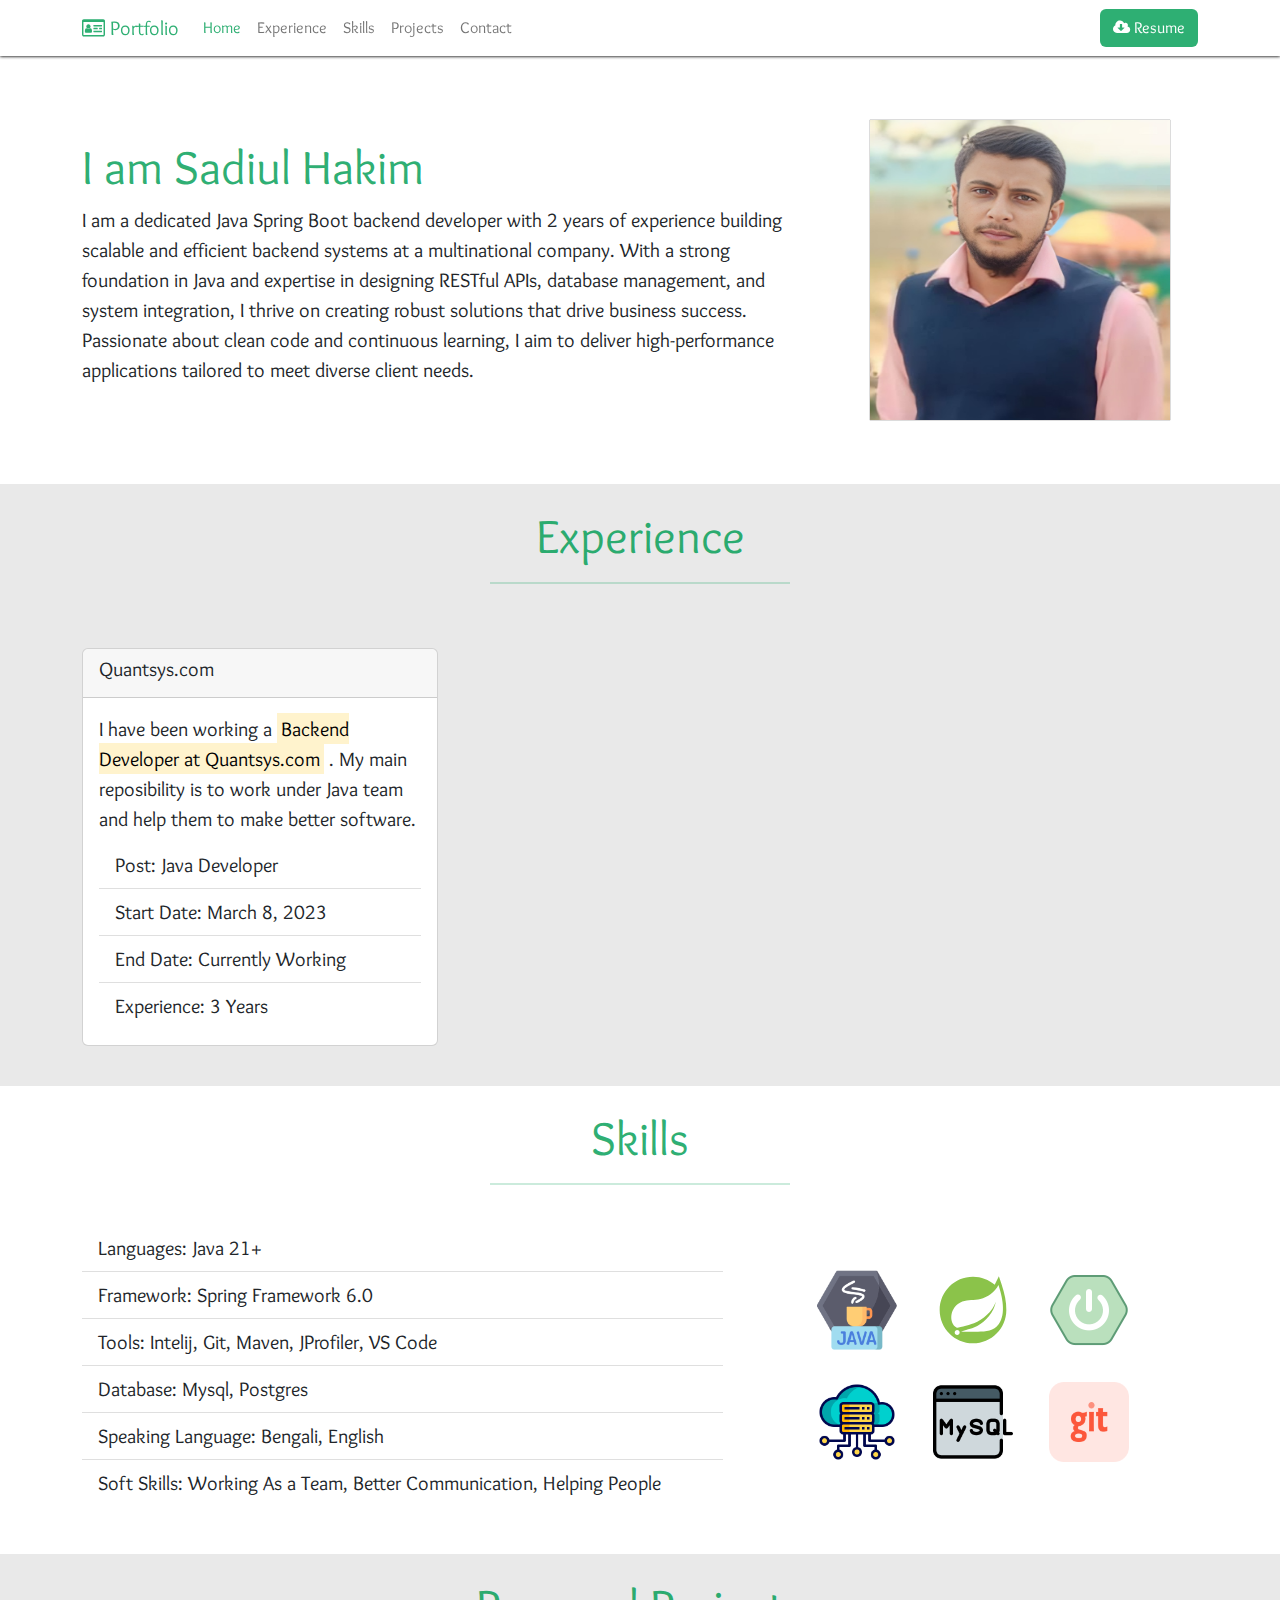
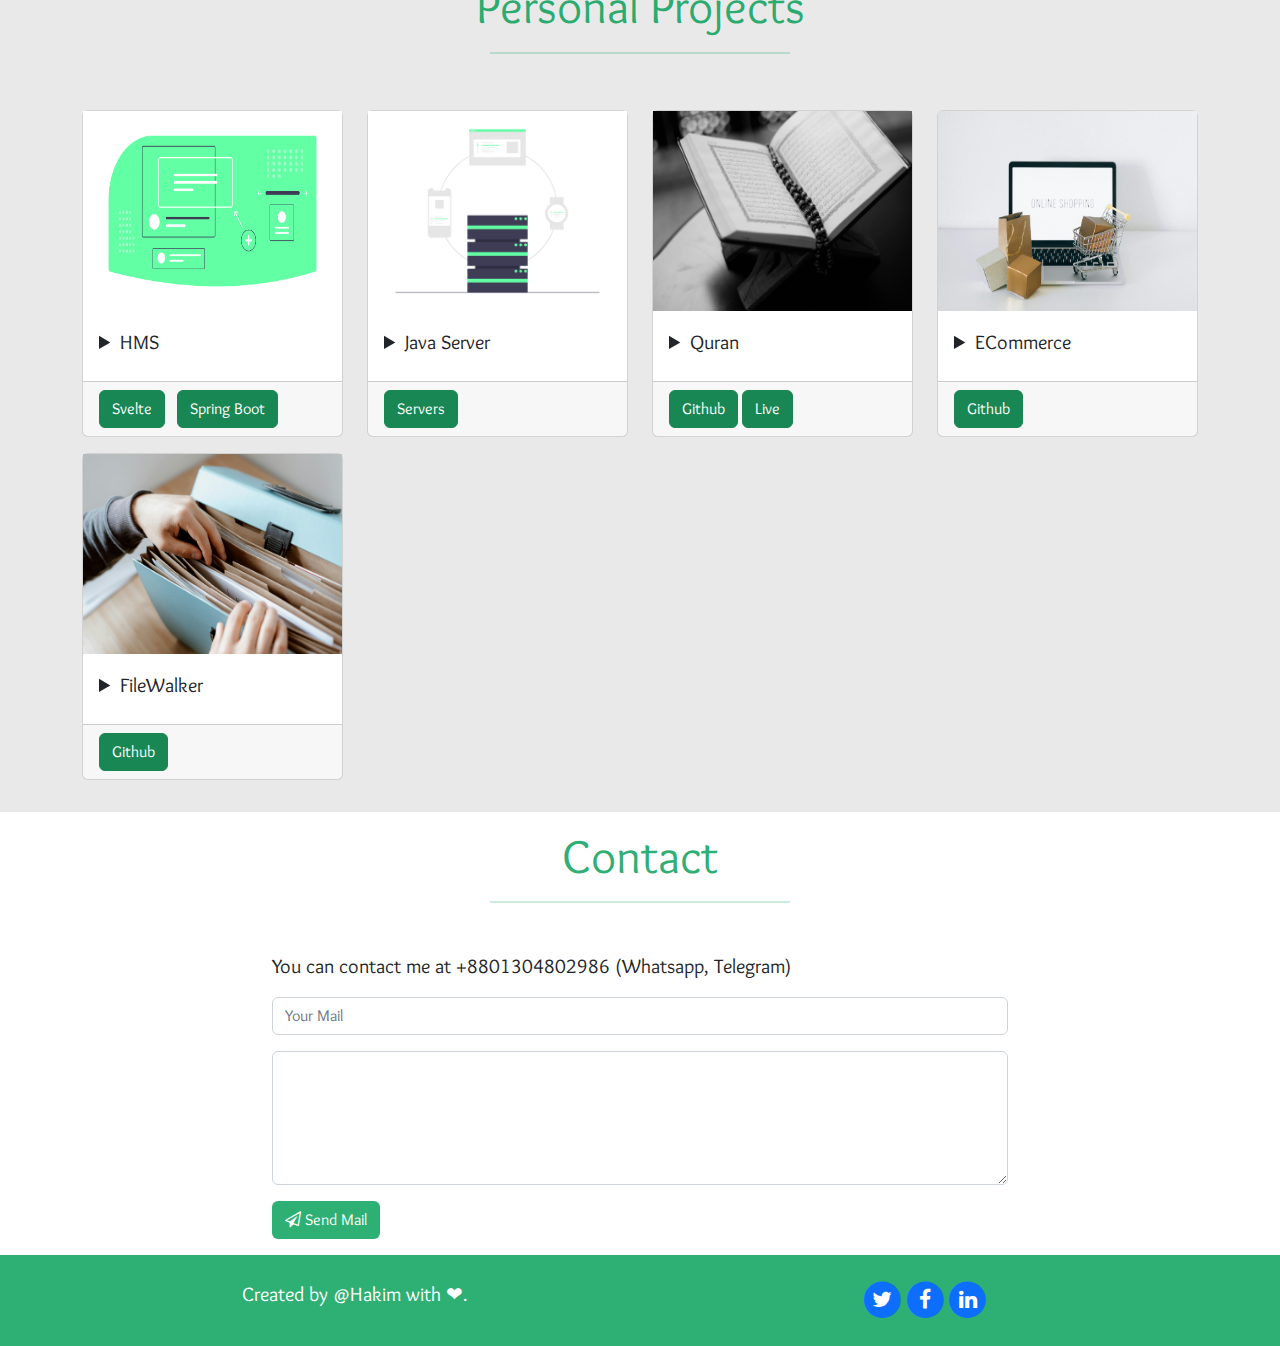
<file: index.html>
<!DOCTYPE html>
<html lang="en">
<head>
    <meta charset="UTF-8"/>
    <meta http-equiv="X-UA-Compatible" content="IE=edge"/>
    <meta name="viewport" content="width=device-width, initial-scale=1.0"/>
    <title>Sadiul Hakim</title>
    <link
            rel="stylesheet"
            href="https://cdnjs.cloudflare.com/ajax/libs/font-awesome/4.7.0/css/font-awesome.min.css"
    />
    <link rel="stylesheet" href="css/style.css"/>
    <link rel="stylesheet" href="css/bootstrap.css"/>
    <link rel="shortcut icon" href="img/fav.png" type="image/x-icon">
</head>
<body>
<!-- Headers starts -->
<header class="header">
    <nav class="navbar navbar-expand-lg">
        <div class="container">
            <a class="navbar-brand brand" href="#"
            ><i class="fa fa-drivers-license-o"></i> Portfolio</a>
            <button
                    class="navbar-toggler"
                    type="button"
                    data-bs-toggle="collapse"
                    data-bs-target="#navbarSupportedContent"
                    aria-controls="navbarSupportedContent"
                    aria-expanded="false"
                    aria-label="Toggle navigation"
            >
                <span class="navbar-toggler-icon"></span>
            </button>
            <div class="collapse navbar-collapse" id="navbarSupportedContent">
                <ul class="navbar-nav me-auto mb-2 mb-lg-0">
                    <li class="nav-item">
                        <a class="nav-link active" aria-current="page" href="#">Home</a>
                    </li>
                    <li class="nav-item">
                        <a class="nav-link" aria-current="page" href="#Experience">Experience</a>
                    </li>
                    <li class="nav-item">
                        <a class="nav-link" aria-current="page" href="#Skills"
                        >Skills</a
                        >
                    </li>
                    <li class="nav-item">
                        <a class="nav-link" aria-current="page" href="#Projects"
                        >Projects</a
                        >
                    </li>
                    <li class="nav-item">
                        <a class="nav-link" aria-current="page" href="#Contact"
                        >Contact</a
                        >
                    </li>
                </ul>
                <ul class="navbar-nav ms-auto mb-2 mb-lg-0">
                    <a
                            class="btn resume-btn"
                            href="resources/my-resume.pdf"
                            download="resume.pdf"
                    >
                        <i class="fa fa-cloud-download"></i> Resume</a
                    >
                </ul>
            </div>
        </div>
    </nav>
</header>
<!-- Headers Ends -->
<main>
    <!-- Home Section -->
    <section class="Home p-5">
        <div class="container">
            <div class="row d-flex justify-content-center align-items-center py-3">
                <div class="col-md-8">
                    <h1 class="display-5">I am Sadiul Hakim</h1>
                    <p class="lead text-dark">
                        I am a dedicated Java Spring Boot backend developer with 2 years of experience building scalable
                        and efficient backend systems at a multinational company. With a strong foundation in Java and
                        expertise in designing RESTful APIs, database management, and system integration, I thrive
                        on creating robust solutions that drive business success. Passionate about clean code and
                        continuous
                        learning, I aim to deliver high-performance applications tailored to meet diverse client needs.
                    </p>
                </div>
                <div class="col-md-4 d-flex justify-content-center align-items-cente">
                    <img src="img/Hakim.png" alt="About Pic" class="HakimPic"/>
                </div>
            </div>
        </div>
    </section>
    <!-- Home Section ends-->
    <!-- Experience Section Starts-->
    <section class="Experience" id="Experience">
        <div class="container">
            <h2 class="display-5 text-center">Experience</h2>
            <hr class="hr mx-auto"/>
            <div class="row mt-5">
                <div class="col-md-4 my-3">
                    <div class="card">
                        <div class="card-header">
                            <h3 class="lead card-title">Quantsys.com</h3>
                        </div>
                        <div class="card-body lead">
                            I have been working a
                            <mark>Backend Developer at Quantsys.com</mark>
                            .
                            My main reposibility is to work under Java team and help them to make better software.
                            <ul class="list-group list-group-flush mt-2">
                                <li class="list-group-item">Post: Java Developer</li>
                                <li class="list-group-item">Start Date: March 8, 2023</li>
                                <li class="list-group-item">End Date: Currently Working</li>
                                <li class="list-group-item" id="experienceYear"></li>
                            </ul>
                        </div>
                    </div>
                </div>
            </div>
        </div>
    </section>
    <!-- Experience section Ends -->
    <!-- Skills Section starts -->
    <section class="Skills py-4" id="Skills">
        <div class="container">
            <h2 class="display-5 text-center mb-3">Skills</h2>
            <hr class="hr mx-auto"/>
            <div class="row py-4">
                <div class="col-md-7">

                    <ul class="list-group list-group-flush">
                        <li class="list-group-item lead">Languages: Java 21+</li>
                        <li class="list-group-item lead">Framework: Spring Framework 6.0
                        </li>
                        <li class="list-group-item lead">Tools: Intelij, Git, Maven, JProfiler, VS Code</li>
                        <li class="list-group-item lead">Database: Mysql, Postgres</li>
                        <li class="list-group-item lead">Speaking Language: Bengali, English</li>
                        <li class="list-group-item lead">Soft Skills: Working As a Team, Better Communication, Helping
                            People
                        </li>
                    </ul>

                </div>
                <div class="col-md-5 col-sm-3 d-flex flex-column justify-content-center align-items-center">
                    <div>
                        <img
                                src="img/tools/java.png"
                                alt="java"
                                style="width: 80px; height: 80px"
                                class="m-3"
                                title="java"
                        />
                        <img
                                src="img/tools/spring.svg"
                                alt="Spring Framework"
                                style="width: 80px; height: 80px"
                                class="m-3"
                                title="Spring Framework"
                        />
                        <img
                                src="img/tools/spring-boot.png"
                                alt="Spring Boot"
                                style="width: 80px; height: 80px"
                                class="m-3"
                                title="Spring Boot"
                        />
                    </div>
                    <div>
                        <img
                                src="img/tools/server.png"
                                alt="Micro Service"
                                style="width: 80px; height: 80px"
                                class="m-3"
                                title="Micro service"
                        />
                        <img
                                src="img/tools/mysql.png"
                                alt="mysql"
                                style="width: 80px; height: 80px"
                                class="m-3"
                                title="mysql"
                        />
                        <img
                                src="img/tools/git.png"
                                alt="git"
                                style="width: 80px; height: 80px"
                                class="m-3"
                                title="git"
                        />
                    </div>
                </div>
            </div>
        </div>
    </section>
    <!-- Skills Section ends-->
    <!-- Project Section starts -->
    <section class="Projects" id="Projects">
        <div class="container">
            <h2 class="display-5 text-center">Personal Projects</h2>
            <hr class="hr mx-auto"/>
            <div class="row mt-5">
                <!-- Project List Starts -->
                <div class="col-md-3 my-2">
                    <div class="card">
                        <img src="./img/projects/Mass%20System.png" alt="Mass System" height="200"/>
                        <div class="card-body">
                            <details>
                                <summary class="lead card-title">HMS</summary>
                                <p class="card-text">
                                    This is a Hostel Management System. Written in Spring Boot and SvelteJs.
                                </p>
                            </details>
                        </div>
                        <div class="card-footer">
                            <a
                                    class="btn btn-success"
                                    href="https://github.com/sadiul-hakim/Mass-Management-UI"
                                    target="_hakim"
                            >Svelte</a
                            >

                            <a
                                    class="btn btn-success ms-2"
                                    href="https://github.com/sadiul-hakim/Mass-Management-backend"
                                    target="_hakim"
                            >Spring Boot</a
                            >
                        </div>
                    </div>
                </div>
                <!--                Project One Ends -->
                <div class="col-md-3 my-2">
                    <div class="card">
                        <img src="./img/projects/Server.png" alt="Mass System" height="200"/>
                        <div class="card-body">
                            <details>
                                <summary class="lead card-title">Java Server</summary>
                                <p class="card-text">
                                    This is a rest api based todo app. But the todo app is not the actual application.
                                    The servers serve the application are the finals products. There are two servers one
                                    for
                                    serving frontend code another for serving backend code.
                                    <br/>
                                    The Backend of the application is only java. No Spring Boot, No Hibernate, No Tomcat
                                    etc.
                                </p>
                            </details>
                        </div>
                        <div class="card-footer">
                            <a
                                    class="btn btn-success"
                                    href="https://github.com/sadiul-hakim/FullStack-Java"
                                    target="_hakim"
                            >Servers</a
                            >
                        </div>
                    </div>
                </div>
                <!-- Project Two Ends -->
                <div class="col-md-3 my-2">
                    <div class="card">
                        <img src="./img/projects/quran.jpg" alt="Mass System" height="200"/>
                        <div class="card-body">
                            <details>
                                <summary class="lead card-title">Quran</summary>
                                <p class="card-text">
                                    This is an online quran. User can read English and Arabic Quran from this site.
                                    They can search a Surah or a verse of Surah. They can listen to arabic audio.
                                </p>
                            </details>
                        </div>
                        <div class="card-footer">
                            <a
                                    class="btn btn-success"
                                    href="https://github.com/sadiul-hakim/Quran"
                                    target="_hakim"
                            >Github</a
                            >
                            <a
                                    class="btn btn-success"
                                    href="https://sadiul-hakim.github.io/Quran/"
                                    target="_hakim"
                            >Live</a
                            >
                        </div>
                    </div>
                </div>
                <!--      Project Tree Ends   -->
                <div class="col-md-3 my-2">
                    <div class="card">
                        <img src="./img/projects/ecommerce.jpg" alt="Mass System" height="200"/>
                        <div class="card-body">
                            <details>
                                <summary class="lead card-title">ECommerce</summary>
                                <p class="card-text">
                                    This is a full-stack mcv Multi-Vendor ecommerce app. This is build in Java Spring
                                    Boot and Thymeleaf.
                                </p>
                            </details>
                        </div>
                        <div class="card-footer">
                            <a
                                    class="btn btn-success"
                                    href="https://github.com/sadiul-hakim/Big-ECommerce"
                                    target="_hakim"
                            >Github</a
                            >
                        </div>
                    </div>
                </div>
                <!--      Project Four Ends   -->
                <div class="col-md-3 my-2">
                    <div class="card">
                        <img src="./img/projects/fileWalker.jpg" alt="Mass System" height="200"/>
                        <div class="card-body">
                            <details>
                                <summary class="lead card-title">FileWalker</summary>
                                <p class="card-text">
                                    This is java based cli project. By this app user can navigate through file system
                                    and do some operations.
                                </p>
                            </details>
                        </div>
                        <div class="card-footer">
                            <a
                                    class="btn btn-success"
                                    href="https://github.com/sadiul-hakim/FileWalker"
                                    target="_hakim"
                            >Github</a
                            >
                        </div>
                    </div>
                </div>
                <!--      Project Five Ends   -->
            </div>
        </div>
    </section>
    <!-- Project Section ends-->
    <!-- Contact Section starts -->
    <section class="Contact" id="Contact">
        <div class="container">
            <h2 class="display-5 text-center my-3">Contact</h2>
            <hr class="hr mx-auto"/>
            <div class="row mt-5 my-3">
                <div class="col-md-8 mx-auto">
                    <p class="lead">You can contact me at +8801304802986 (Whatsapp, Telegram)</p>
                    <form action="mailto:sadiulhakim@gmail.com">
                        <input
                                type="email"
                                placeholder="Your Mail"
                                aria-label="Email"
                                class="form-control"
                        />
                        <textarea class="form-control mt-3" rows="5"></textarea>
                        <button type="submit" class="btn submit-btn mt-3">
                            <i class="fa fa-paper-plane-o"></i> Send Mail
                        </button>
                    </form>
                </div>
            </div>
        </div>
    </section>
    <!-- Contact Section ends-->
</main>
<!-- Footer starts -->
<footer class="footer">
    <div class="container py-3">
        <div class="row d-flex justify-content-between">
            <div
                    class="lead text-white d-flex justify-content-center align-items-cente col-md-6 my-2"
            >
                Created by @Hakim with ❤.
            </div>
            <div
                    class="d-flex align-items-cente justify-content-center col-md-6 my-2"
            >
                <a href="https://twitter.com/SadiulHakim" target="_hakim">
                <span class="fa-stack fa-lg">
                  <i class="fa fa-circle fa-stack-2x"></i>
                  <i class="fa fa-twitter fa-stack-1x fa-inverse"></i
                  ></span>
                </a>
                <a
                        href="https://www.facebook.com/Sadiul.Hakim.923/"
                        target="_hakim"
                >
                <span class="fa-stack fa-lg">
                  <i class="fa fa-circle fa-stack-2x"></i>
                <i class="fa fa-facebook fa-stack-1x fa-inverse"></i> </span
                ></a>
                <a href="https://www.linkedin.com/in/sadiul-hakim-709387233/" target="_hakim">
                <span class="fa-stack fa-lg">
                  <i class="fa fa-circle fa-stack-2x"></i>
                <i class="fa fa-linkedin fa-stack-1x fa-inverse"></i> </span
                ></a>
            </div>
        </div>
    </div>
</footer>
</body>
<script src="js/App.js"></script>
<script src="js/bootstrap.js"></script>
</html>
</file>
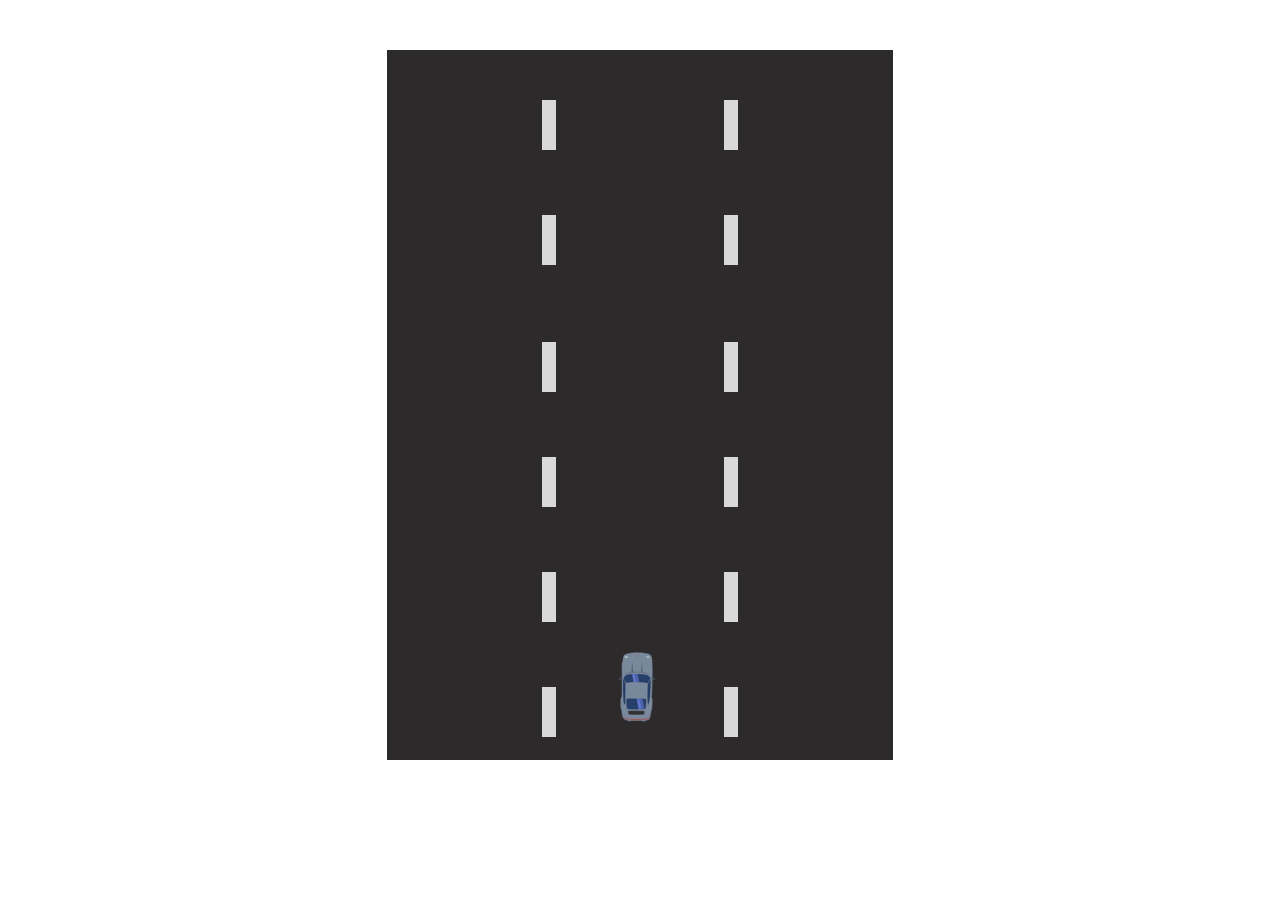
<file: projects/Car/index.html>
<!doctype html>
<html lang="en">
<head>
    <meta charset="UTF-8">
    <meta name="viewport" content="width=device-width, initial-scale=1">
    <title>Car Game</title>
    <style>
        :root{
            --road-with:506px;
            --road-height:710px;
            --car-width:80px;
            --car-height:145px;
        }
        #road {
            position: relative;
            width: var(--road-with);
            height: var(--road-height);
            background-image: url("img/road.png");
            overflow: hidden;
        }
        .container{
            width: 90%;
            margin: 50px auto 0;
            display: flex;
            justify-content: center;
        }

        #myCar {
            width: var(--car-width);
            height: var(--car-height);
            background-image: url("img/g1.png");
            display: block;
            z-index: 100;
            position: absolute;
            bottom: 0;
        }

        #comingCar1 {
            width: var(--car-width);
            height: var(--car-height);
            background-image: url("img/c1.png");
            display: block;
            z-index: 100;
            position: absolute;
            top: 0;
        }

        #comingCar2 {
            width: var(--car-width);
            height: var(--car-height);
            background-image: url("img/c2.png");
            display: block;
            z-index: 100;
            position: absolute;
            top: 0;
        }

        #comingCar3 {
            width: var(--car-width);
            height: var(--car-height);
            background-image: url("img/c3.png");
            display: block;
            z-index: 100;
            position: absolute;
            top: 0;
        }
    </style>
</head>
<body>
<div class="container">
    <div id="road">
        <div id="myCar"></div>
    </div>
</div>
</body>
<script src="game.js">
</script>
</html>
</file>
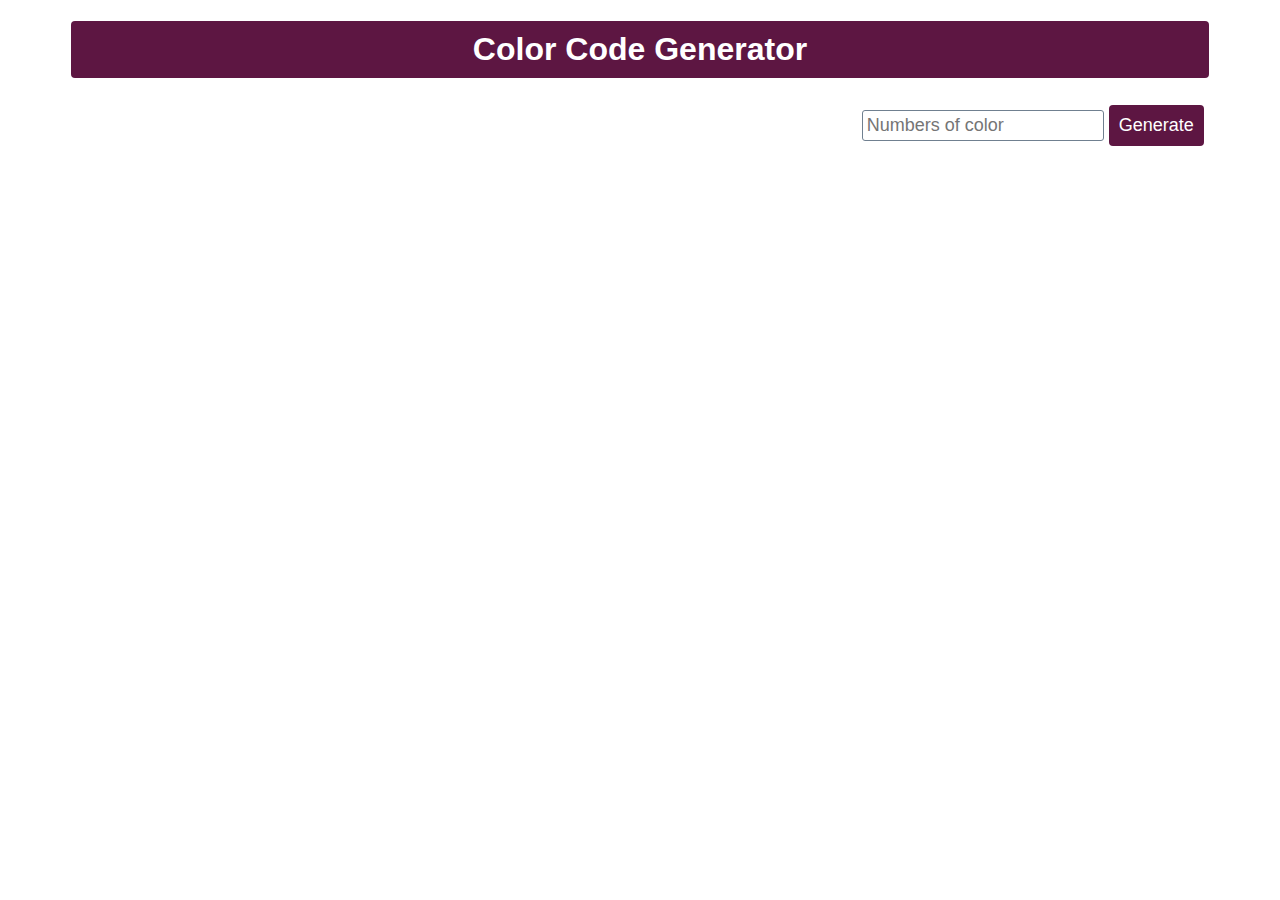
<file: projects/Color_Picker/index.html>
<!DOCTYPE html>
<html lang="en">
<head>
    <meta charset="UTF-8">
    <title>Color Picker</title>
    <link rel="stylesheet" href="style.css">
    <script defer src="app.js"></script>
</head>
<body>
<div class="container">
    <h1 class="title">Color Code Generator</h1>
    <div class="action_area">
        <input type="number" id="num" placeholder="Numbers of color"/>
        <button id="generate">Generate</button>
    </div>
    <div class="root" id="root">
    </div>
    <div id="toast">Copied to clipboard!</div>
</div>
</body>
</html>
</file>
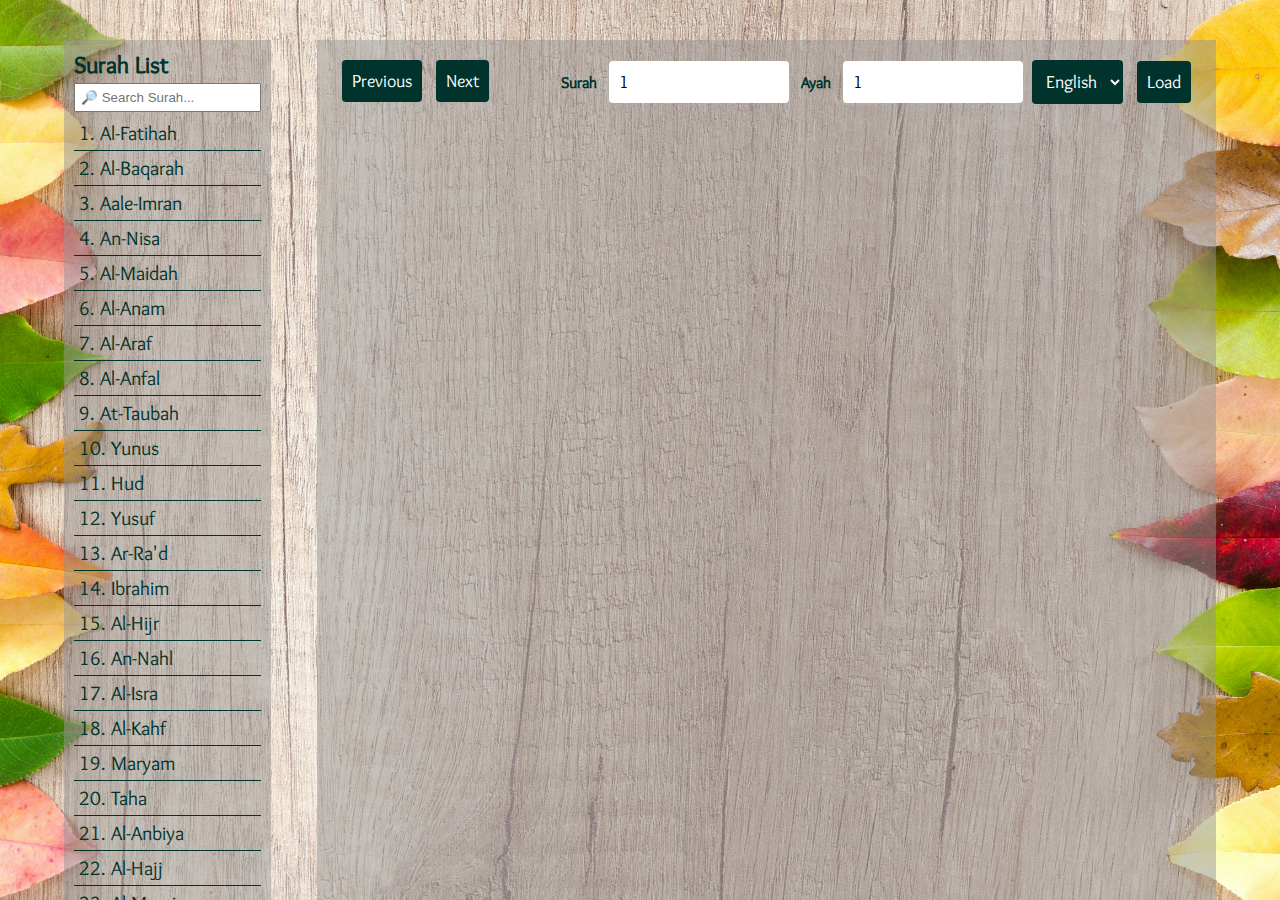
<file: projects/Quran/index.html>
<!DOCTYPE html>
<html lang="en">
<head>
    <meta charset="UTF-8">
    <title>Quran</title>
    <link rel="stylesheet" href="style/style.css">
    <script defer src="js/app.js"></script>
    <script defer src="js/sw.js"></script>
    <script defer src="js/search.js"></script>
    <link rel="icon" type="image/x-icon" href="./img/quran.png">
    <link rel="manifest" href="assets/manifest.json">
</head>
<body>
<div class="container">
    <!--   Surah List     -->
    <div class="side-bar">
        <h2 class="title__color">Surah List</h2>

        <!-- 🔍 Search box -->
        <input type="text" id="surah_search" placeholder="🔎 Search Surah...">

        <!-- Suggestions -->
        <ul id="suggestions"></ul>

        <ul class="surah__list" id="surah_list">
            <li data-id="1">1. Al-Fatihah</li>
            <li data-id="2">2. Al-Baqarah</li>
            <li data-id="3">3. Aale-Imran</li>
            <li data-id="4">4. An-Nisa</li>
            <li data-id="5">5. Al-Maidah</li>
            <li data-id="6">6. Al-Anam</li>
            <li data-id="7">7. Al-Araf</li>
            <li data-id="8">8. Al-Anfal</li>
            <li data-id="9">9. At-Taubah</li>
            <li data-id="10">10. Yunus</li>
            <li data-id="11">11. Hud</li>
            <li data-id="12">12. Yusuf</li>
            <li data-id="13">13. Ar-Ra'd</li>
            <li data-id="14">14. Ibrahim</li>
            <li data-id="15">15. Al-Hijr</li>
            <li data-id="16">16. An-Nahl</li>
            <li data-id="17">17. Al-Isra</li>
            <li data-id="18">18. Al-Kahf</li>
            <li data-id="19">19. Maryam</li>
            <li data-id="20">20. Taha</li>
            <li data-id="21">21. Al-Anbiya</li>
            <li data-id="22">22. Al-Hajj</li>
            <li data-id="23">23. Al-Muminun</li>
            <li data-id="24">24. An-Nur</li>
            <li data-id="25">25. Al-Furqan</li>
            <li data-id="26">26. Ash-Shu'ara'</li>
            <li data-id="27">27. An-Naml</li>
            <li data-id="28">28. Al-Qasas</li>
            <li data-id="29">29. Al-Ankabut</li>
            <li data-id="30">30. Ar-Rum</li>
            <li data-id="31">31. Luqman</li>
            <li data-id="32">32. As-Sajdah</li>
            <li data-id="33">33. Al-Ahzab</li>
            <li data-id="34">34. Saba</li>
            <li data-id="35">35. Fatir</li>
            <li data-id="36">36. Yaseen</li>
            <li data-id="37">37. As-Saffat</li>
            <li data-id="38">38. Saad</li>
            <li data-id="39">39. Az-Zumar</li>
            <li data-id="40">40. Al-Ghafir</li>
            <li data-id="41">41. Fussilat</li>
            <li data-id="42">42. Ash-Shura</li>
            <li data-id="43">43. Az-Zukhruf</li>
            <li data-id="44">44. Ad-Dukhan</li>
            <li data-id="45">45. Al-Jathiyah</li>
            <li data-id="46">46. Al-Ahqaf</li>
            <li data-id="47">47. Al-Muhammad</li>
            <li data-id="48">48. Al-Fath</li>
            <li data-id="49">49. Al-Hujurat</li>
            <li data-id="50">50. Qaf</li>
            <li data-id="51">51. Adh-Dhariyat</li>
            <li data-id="52">52. At-Tur</li>
            <li data-id="53">53. An-Najm</li>
            <li data-id="54">54. Al-Qamar</li>
            <li data-id="55">55. Ar-Rahman</li>
            <li data-id="56">56. Al-Waqiah</li>
            <li data-id="57">57. Al-Hadid</li>
            <li data-id="58">58. Al-Mujadilah</li>
            <li data-id="59">59. Al-Hashr</li>
            <li data-id="60">60. Al-Mumtahinah</li>
            <li data-id="62">61. As-Saf</li>
            <li data-id="62">62. Al-Jumuah</li>
            <li data-id="63">63. Al-Munafiqun</li>
            <li data-id="64">64. At-Taghabun</li>
            <li data-id="65">65. Al-Talaq</li>
            <li data-id="66">66. Al-Tahrim</li>
            <li data-id="67">67. Al-Mulk</li>
            <li data-id="68">68. Al-Qalam</li>
            <li data-id="69">69. Al-Haqqah</li>
            <li data-id="70">70. Al-Maarij</li>
            <li data-id="71">71. Nuh</li>
            <li data-id="72">72. Al-Jinn</li>
            <li data-id="73">73. Al-Muzzammil</li>
            <li data-id="74">74. Al-Muddaththir</li>
            <li data-id="75">75. Al-Qiyamah</li>
            <li data-id="76">76. Al-Dahr</li>
            <li data-id="77">77. Al-Mursalat</li>
            <li data-id="78">78. Al-Naba</li>
            <li data-id="79">79. Al-Naziat</li>
            <li data-id="80">80. Al-Abasa</li>
            <li data-id="81">81. Al-Takwir</li>
            <li data-id="82">82. Al-Infitar</li>
            <li data-id="83">83. Al-Mutaffifin</li>
            <li data-id="84">84. Al-Inshiqaq</li>
            <li data-id="85">85. Al-Buruj</li>
            <li data-id="86">86. Al-Tariq</li>
            <li data-id="87">87. Al-Aala</li>
            <li data-id="88">88. Al-Ghashiyah</li>
            <li data-id="89">89. Al-Fajr</li>
            <li data-id="90">90. Al-Balad</li>
            <li data-id="91">91. Al-Shams</li>
            <li data-id="92">92. Al-Layl</li>
            <li data-id="93">93. Al-Duha</li>
            <li data-id="94">94. Al-Inshirah</li>
            <li data-id="95">95. Al-Tin</li>
            <li data-id="96">96. Al-Alaq</li>
            <li data-id="97">97. Al-Qadr</li>
            <li data-id="98">98. Al-Bayyinah</li>
            <li data-id="99">99. Al-Zalzalah</li>
            <li data-id="100">100. Al-Adiyat</li>
            <li data-id="101">101. Al-Qariah</li>
            <li data-id="102">102. Al-Takathur</li>
            <li data-id="103">103. Al-Asr</li>
            <li data-id="104">104. Al-Humazah</li>
            <li data-id="105">105. Al-Fil</li>
            <li data-id="106">106. Al-Quraysh</li>
            <li data-id="107">107. Al-Maun</li>
            <li data-id="108">108. Al-Kawthar</li>
            <li data-id="109">109. Al-Kafirun</li>
            <li data-id="110">110. Al-Nasr</li>
            <li data-id="111">111. Al-Masad</li>
            <li data-id="112">112. Al-Ikhlas</li>
            <li data-id="113">113. Al-Falaq</li>
            <li data-id="114">114. Al-Nas</li>
        </ul>
    </div>
    <!--    Ayah    -->
    <div class="content">
        <h1 class="title">
            <p class="title__eng" id="title__eng"></p>
            <p class="title__arb" id="title__arb"></p>
        </h1>
        <p id="surah_info"></p>
        <div class="action__area">
            <div class="nav__btn_area">
                <button class="btn" id="prev__btn">Previous</button>
                <button class="btn" id="next__btn">Next</button>
            </div>
            <div class="load__btn__area">
                <label>
                    <b class="title__color">Surah</b> &nbsp;
                    <input type="number" name="surah_num" id="surah_num" value="1" placeholder="Surah Number (1-114)"/>
                </label>
                <label>
                    &nbsp; <b class="title__color">Ayah</b> &nbsp;
                    <input type="number" name="surah_num" id="ayah_num" value="1" placeholder="Ayah Number"/>
                </label>
                <select id="language" class="btn">
                    <option value="eng">English</option>
                    <option value="arb">Arabic</option>
                </select>
                <button class="btn" id="load__btn">Load</button>
            </div>
        </div>
        <div class="result__area">
            <ul id="ayat__list"></ul>
        </div>
    </div>
</div>
</body>
</html>
</file>
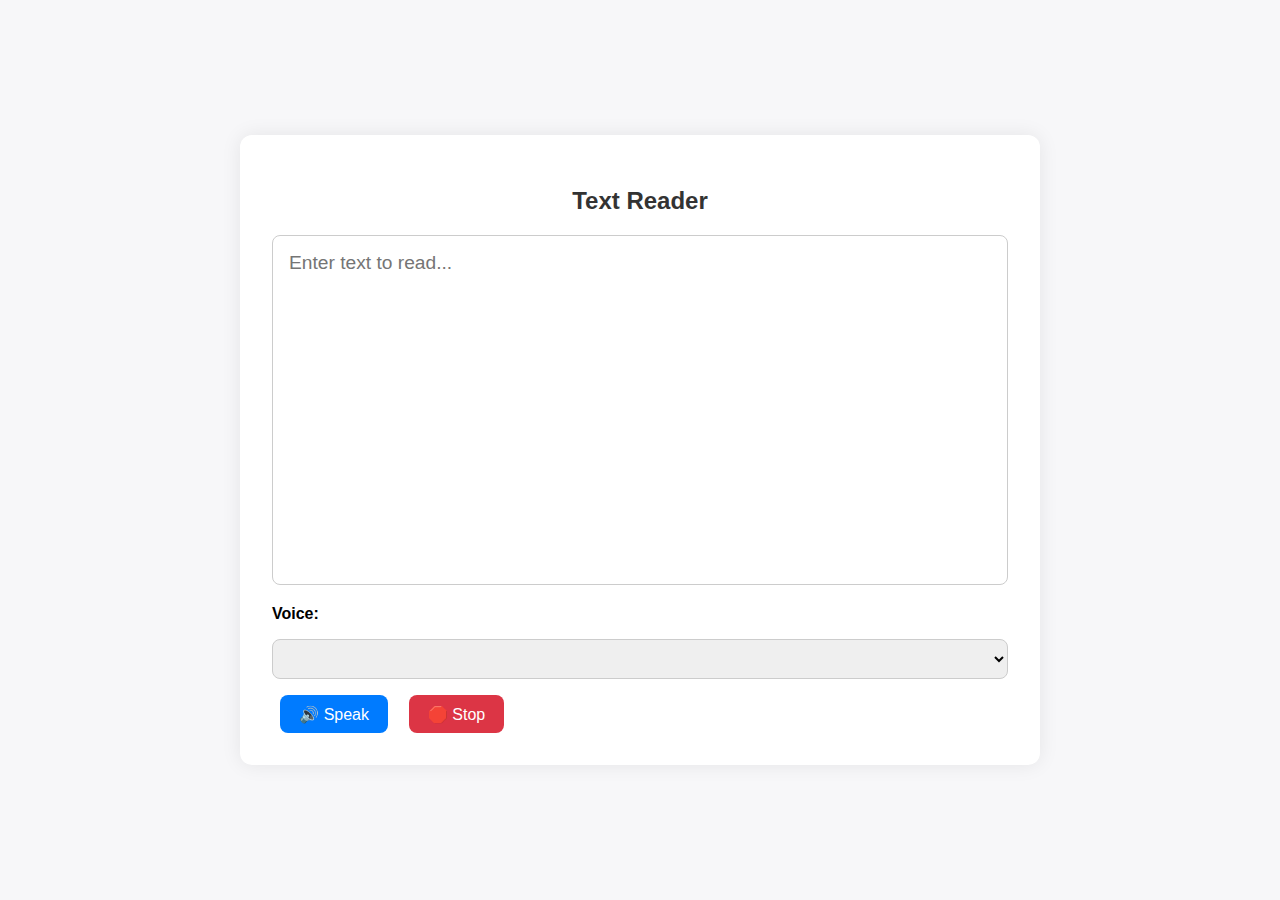
<file: projects/Read_Aloud/index.html>
<!DOCTYPE html>
<html lang="en">
<head>
    <meta charset="UTF-8"/>
    <meta name="viewport" content="width=device-width, initial-scale=1.0"/>
    <title>Text Reader</title>
    <style>
        * {
            box-sizing: border-box;
        }

        body {
            margin: 0;
            padding: 0;
            font-family: 'Segoe UI', Tahoma, Geneva, Verdana, sans-serif;
            background: #f7f7f9;
            display: flex;
            flex-direction: column;
            justify-content: center;
            align-items: center;
            height: 100vh;
        }

        .container {
            background: #fff;
            padding: 2rem;
            border-radius: 12px;
            box-shadow: 0 0 20px rgba(0, 0, 0, 0.08);
            max-width: 800px;
            width: 100%;
        }

        h2 {
            text-align: center;
            color: #333;
        }

        textarea {
            width: 100%;
            height: 350px;
            padding: 1rem;
            font-size: 1.2rem;
            border: 1px solid #ccc;
            border-radius: 8px;
            resize: none;
            font-family: Arial, Helvetica, sans-serif;
            color: #2c3034;
        }

        button {
            padding: 0.6rem 1.2rem;
            margin: 1rem 0.5rem 0;
            font-size: 1rem;
            border: none;
            border-radius: 8px;
            cursor: pointer;
            transition: background 0.3s;
        }

        button:first-of-type {
            background-color: #007bff;
            color: white;
        }

        button:first-of-type:hover {
            background-color: #0056b3;
        }

        button:last-of-type {
            background-color: #dc3545;
            color: white;
        }

        button:last-of-type:hover {
            background-color: #b02a37;
        }

        select {
            margin-top: 1rem;
            width: 100%;
            padding: 0.6rem;
            font-size: 1rem;
            border: 1px solid #ccc;
            border-radius: 8px;
        }

        label {
            display: block;
            margin-top: 1rem;
            font-weight: 600;
        }
    </style>
</head>
<body>

<div class="container">
    <h2>Text Reader</h2>
    <textarea id="text" rows="6" cols="50" placeholder="Enter text to read..."></textarea>
    <br/>
    <label for="voiceSelect">Voice:</label>
    <select id="voiceSelect"></select>
    <br/>
    <button onclick="speakText()">🔊 Speak</button>
    <button onclick="stopSpeaking()">🛑 Stop</button>

</div>

</body>
<script src="reader.js"></script>
</html>
</file>
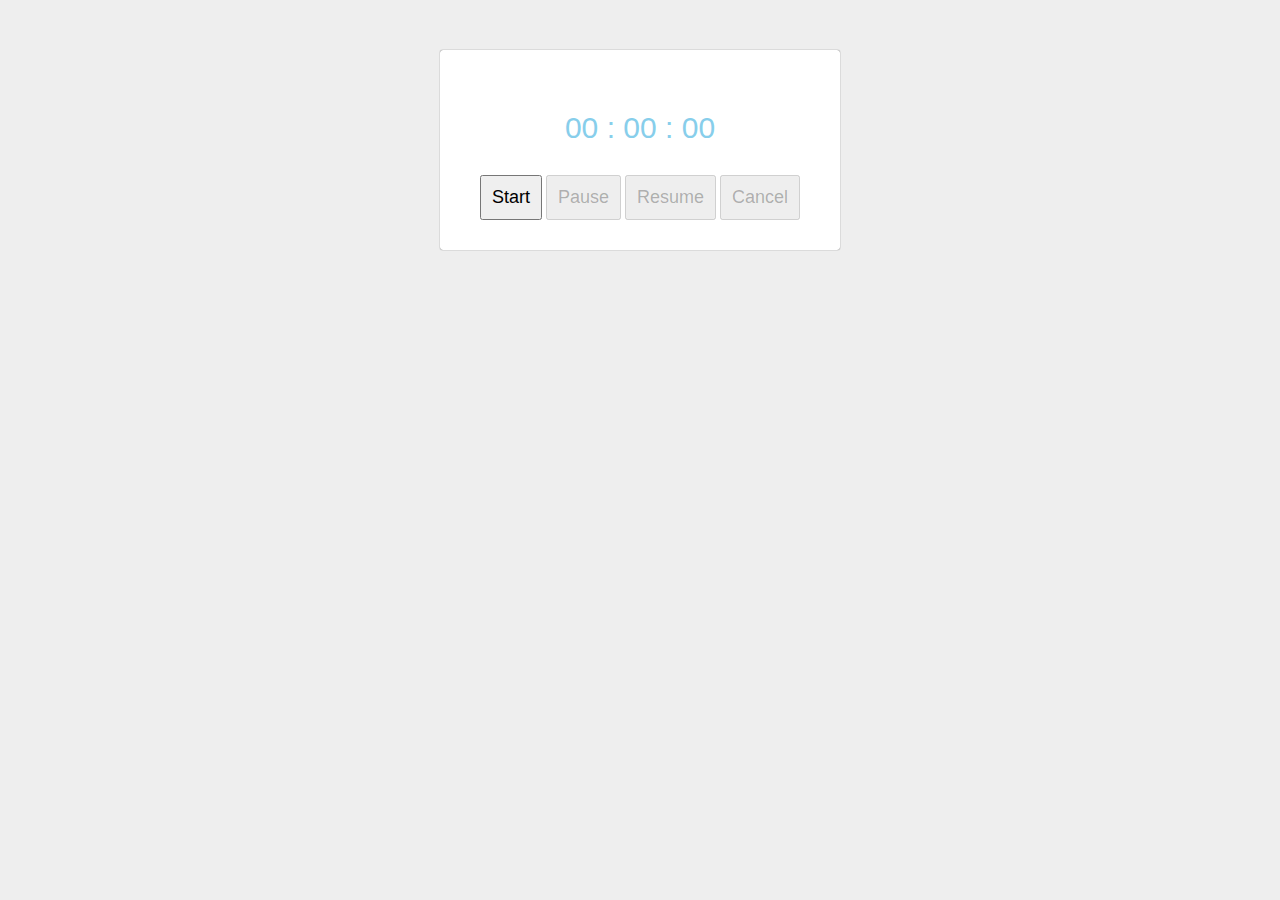
<file: projects/Timer/index.html>
<!DOCTYPE html>
<html>
<head>
	<meta charset="utf-8">
	<meta http-equiv="X-UA-Compatible" content="IE=edge">
	<title>Timer</title>
	<style type="text/css">
		body{
			background: #eee;
		}
		#stage{
			background: white;
			width: 400px;
			height: 200px;
			box-shadow: 0px 0px 1px #333;
			display: flex;
			justify-content: center;
			align-items: center;
			flex-direction: column;
			margin: 50px auto;
			border-radius: 3px;
		}

		#time{
			font-size: 30px;
			font-family: Arial;
			color: skyblue;
			font-weight: 500;
		}

		#start,#pause,#cancel,#resume{
			padding: 10px;
			font-size: 18px;
		}
	</style>
</head>
<body>
	<div id="stage">
		<p id="time">
			<span id="hour" contenteditable>00</span> :
			<span id="min" contenteditable>00</span> :
			<span id="sec" contenteditable>00</span>
		</p>
		<div>
			<button type="button" id="start">Start</button>
			<button type="button" id="pause" disabled>Pause</button>
			<button type="button" id="resume" disabled>Resume</button>
			<button type="button" id="cancel" disabled>Cancel</button>
		</div>
		<audio id="alerm">
			<source src="./alerm.wav" type="audio/wav">
		</audio>
	</div>
</body>
<script src="./app.js" type="text/javascript" charset="utf-8"></script>
</html>
</file>
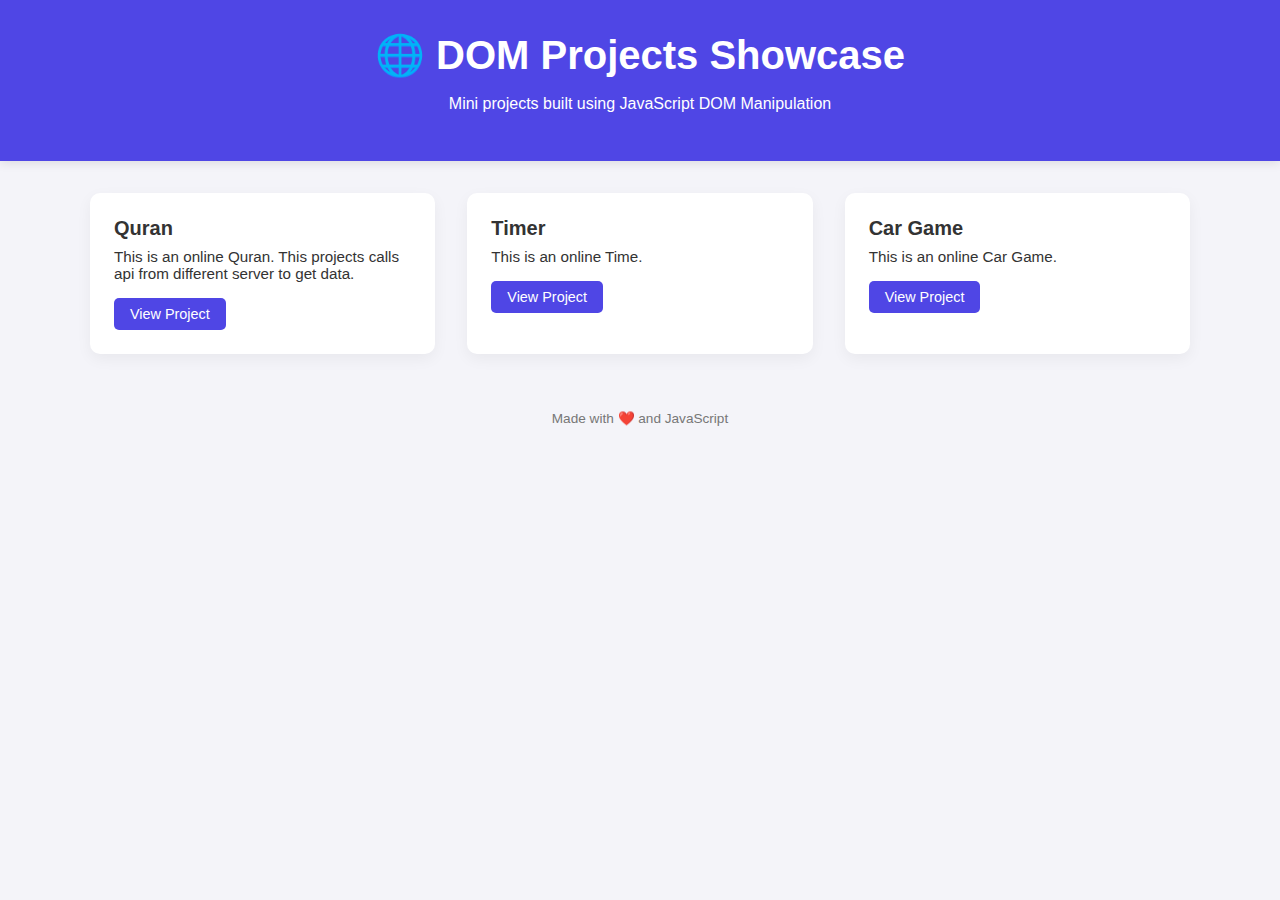
<file: projects.html>
<!DOCTYPE html>
<html lang="en">
<head>
  <meta charset="UTF-8" />
  <meta name="viewport" content="width=device-width, initial-scale=1.0"/>
  <title>DOM Projects Showcase</title>
  <style>
    body {
      margin: 0;
      font-family: "Segoe UI", sans-serif;
      background: #f4f4f9;
      color: #333;
    }

    header {
      background-color: #4f46e5;
      color: white;
      padding: 2rem;
      text-align: center;
      box-shadow: 0 2px 10px rgba(0,0,0,0.1);
    }

    h1 {
      margin: 0;
      font-size: 2.5rem;
    }

    .container {
      max-width: 1100px;
      margin: 2rem auto;
      padding: 0 1rem;
      display: grid;
      grid-template-columns: repeat(auto-fill, minmax(300px, 1fr));
      gap: 2rem;
    }

    .project-card {
      background: white;
      padding: 1.5rem;
      border-radius: 10px;
      box-shadow: 0 5px 15px rgba(0,0,0,0.05);
      transition: transform 0.3s ease;
    }

    .project-card:hover {
      transform: translateY(-5px);
    }

    .project-title {
      font-size: 1.25rem;
      font-weight: 600;
      margin-bottom: 0.5rem;
    }

    .project-desc {
      font-size: 0.95rem;
      margin-bottom: 1rem;
    }

    .btn {
      display: inline-block;
      background: #4f46e5;
      color: white;
      padding: 0.5rem 1rem;
      border-radius: 5px;
      text-decoration: none;
      font-size: 0.9rem;
    }

    footer {
      text-align: center;
      padding: 1.5rem;
      color: #777;
      font-size: 0.85rem;
    }
  </style>
</head>
<body>

<header>
  <h1>🌐 DOM Projects Showcase</h1>
  <p>Mini projects built using JavaScript DOM Manipulation</p>
</header>

<main class="container" id="project_list">
</main>

<footer>
  Made with ❤️ and JavaScript
</footer>

</body>
<script src="js/projects.js"></script>
</html>
</file>
<file: css/style.css>
:root {
    --primary-color: rgba(0, 157, 84, 0.82);
    --secondary-color: rgb(0, 239, 72);
    --bg-color: rgb(233, 233, 233);
}

@font-face {
    font-family: 'Overlock'; /* Choose a name for the font */
    src: url('/fonts/Overlock-Regular.ttf') format('woff2'); /* Include different formats for better compatibility */
    font-weight: normal; /* Optional: specify weight */
    font-style: normal; /* Optional: specify style */
}

body {
    font-family: Overlock, serif !important;
}

.Home h1 {
    color: var(--primary-color);
}

.Experience,
.Projects {
    background-color: var(--bg-color);
    padding: 1.5rem;
}

.HakimPic {
    width: 300px !important;
    height: 300px;
    box-shadow: 0px 0px 1px #333;
}

.Home img,
.Skills img,
.Projects img,
.Education img,
.Contact img {
    width: 100%;
}

.hr {
    width: 300px !important;
    border-width: 2px;
    border-color: var(--primary-color);
}

.About h2,
.Skills h2,
.Projects h2,
.Experience h2,
.Education h2,
.Contact h2 {
    color: var(--primary-color);
}

.header {
    position: sticky;
    top: 0;
    background: white;
    z-index: 10;
    box-shadow: 0px 0.5px 3px #000;
}

.brand {
    color: var(--primary-color) !important;
}

.nav-item:hover {
    text-decoration: underline;
}

.nav-item:active {
    color: var(--primary-color);
}

.submit-btn {
    background: var(--primary-color) !important;
    color: white !important;
}

.edu-table {
    border-color: var(--primary-color) !important;
}

.edu-table th {
    color: var(--primary-color);
}

.footer {
    background: var(--primary-color);
    padding: 0;
}

.active {
    color: var(--primary-color) !important;
}

.resume-btn {
    background: var(--primary-color) !important;
    color: white !important;
    /* resume button */
}

.skill-hr {
    width: 300px !important;
    height: 2px;
    color: var(--primary-color);
    border-width: 2px;
    margin: 0 auto;
}
</file>
<file: projects/Color_Picker/style.css>
:root {
    --primary-color: #5d1642;
}

body {
    font-family: Arial, Helvetica, sans-serif;
}

.container {
    width: 90%;
    margin: auto;
}

.title {
    padding: 10px;
    text-align: center;
    color: white;
    background: var(--primary-color);
    border-radius: 4px;
}

.action_area {
    margin: 10px 0;
    display: flex;
    justify-content: end;
    align-items: center;
    padding: 5px;
}

#num {
    padding: 4px;
    font-size: 18px;
    border: 1px solid slategray;
    border-radius: 3px;
}

#generate {
    margin-left: 5px;
    background: var(--primary-color);
    color: white;
    border: none;
    border-radius: 4px;
    padding: 10px;
    font-size: 18px;
}

.root {
    margin: 15px;
    display: flex;
    justify-content: space-between;
    align-items: center;
    flex-wrap: wrap;
}

.root div {
    box-shadow: 0 1px 1px #333;
    padding: 30px;
    font-size: 1em;
    border-radius: 3px;
    margin: 8px 0;
}

#toast {
    visibility: hidden;
    min-width: 200px;
    background-color: #333;
    color: #fff;
    text-align: center;
    border-radius: 8px;
    padding: 10px;
    position: fixed;
    bottom: 30px;
    left: 50%;
    transform: translateX(-50%);
    z-index: 9999;
    opacity: 0;
    transition: opacity 0.5s, bottom 0.5s;
}

#toast.show {
    visibility: visible;
    opacity: 1;
    bottom: 50px;
}
</file>
<file: projects/Quran/style/style.css>
:root {
    --primary-color: #00332c;
    --secondary-color: rgba(252, 252, 252, 0.56);
    --bg-color: rgba(148, 146, 146, 0.49);
}

* {
    padding: 0;
    margin: 0;
    box-sizing: border-box;
}

@font-face {
    font-family: "Overlook";
    src: url("../font/Overlock-Regular.ttf"),
    url("../font/Overlock-Bold.ttf");
}

body {
    background-image: url("../img/background.jpg");
    background-position: center;
    background-repeat: no-repeat;
    background-size: cover;
    font-family: Overlook, serif;
}

.container {
    width: 90%;
    margin: 0 auto;
    padding-top: 40px;
    height: 100vh;
    display: flex;
    justify-content: space-between;
}

.side-bar {
    padding: 10px;
    background: var(--bg-color);
    width: 18%;
    overflow: auto;
}

.content {
    width: 78%;
    background: var(--bg-color);
    overflow: auto;
}

.title {
    text-align: center;
    color: var(--primary-color);
}

#surah_info {
    text-align: center;
    color: var(--primary-color);
    font-size: 18px;
    font-weight: 600;
}

.title__color {
    color: var(--primary-color);
}

#surah_num,
#ayah_num {
    padding: 10px;
    font-size: 18px;
    border-radius: 4px;
    font-family: Overlook, sans-serif;
    border: none;
}

.action__area {
    display: flex;
    justify-content: space-between;
    padding: 20px;
}

.btn {
    padding: 10px;
    color: white;
    font-family: Overlook, sans-serif;
    background: var(--primary-color);
    border-radius: 4px;
    border: none;
    margin: 0 5px;
    font-weight: 500;
    font-size: 18px;
}

.btn a {
    color: var(--primary-color);
}

.result__area {
    text-align: center;
}

.ayah {
    color: var(--primary-color);
    border-bottom: 1px solid var(--primary-color);
    padding: 5px;
    list-style-type: none;
    font-size: 22px;
    font-weight: 500;
}

#surah_search {
    width: 100%;
    padding: 5px;
    margin: 4px 0;
}

#suggestions {
    border: 1px solid #ccc;
    max-height: 150px;
    overflow-y: auto;
    display: none;
    background-color: white;
    color: var(--primary-color);
}

#suggestions li{
    cursor: pointer;
    font-size: 16px;
}

#suggestions li:hover{
    background-color: var(--bg-color);
}

.surah__list li {
    list-style-type: none;
    border-bottom: 1px solid var(--primary-color);
    padding: 5px;
    color: var(--primary-color);
    font-size: 20px;
    cursor: pointer;
    font-weight: 550;
}

.surah__list li:hover,
.ayah:hover {
    background: var(--secondary-color);
}

.ayah:hover .audio {
    display: inline-block;
}

a {
    text-decoration: none;
}

.audio {
    margin-left: 10px;
    display: none;
}
</file>
